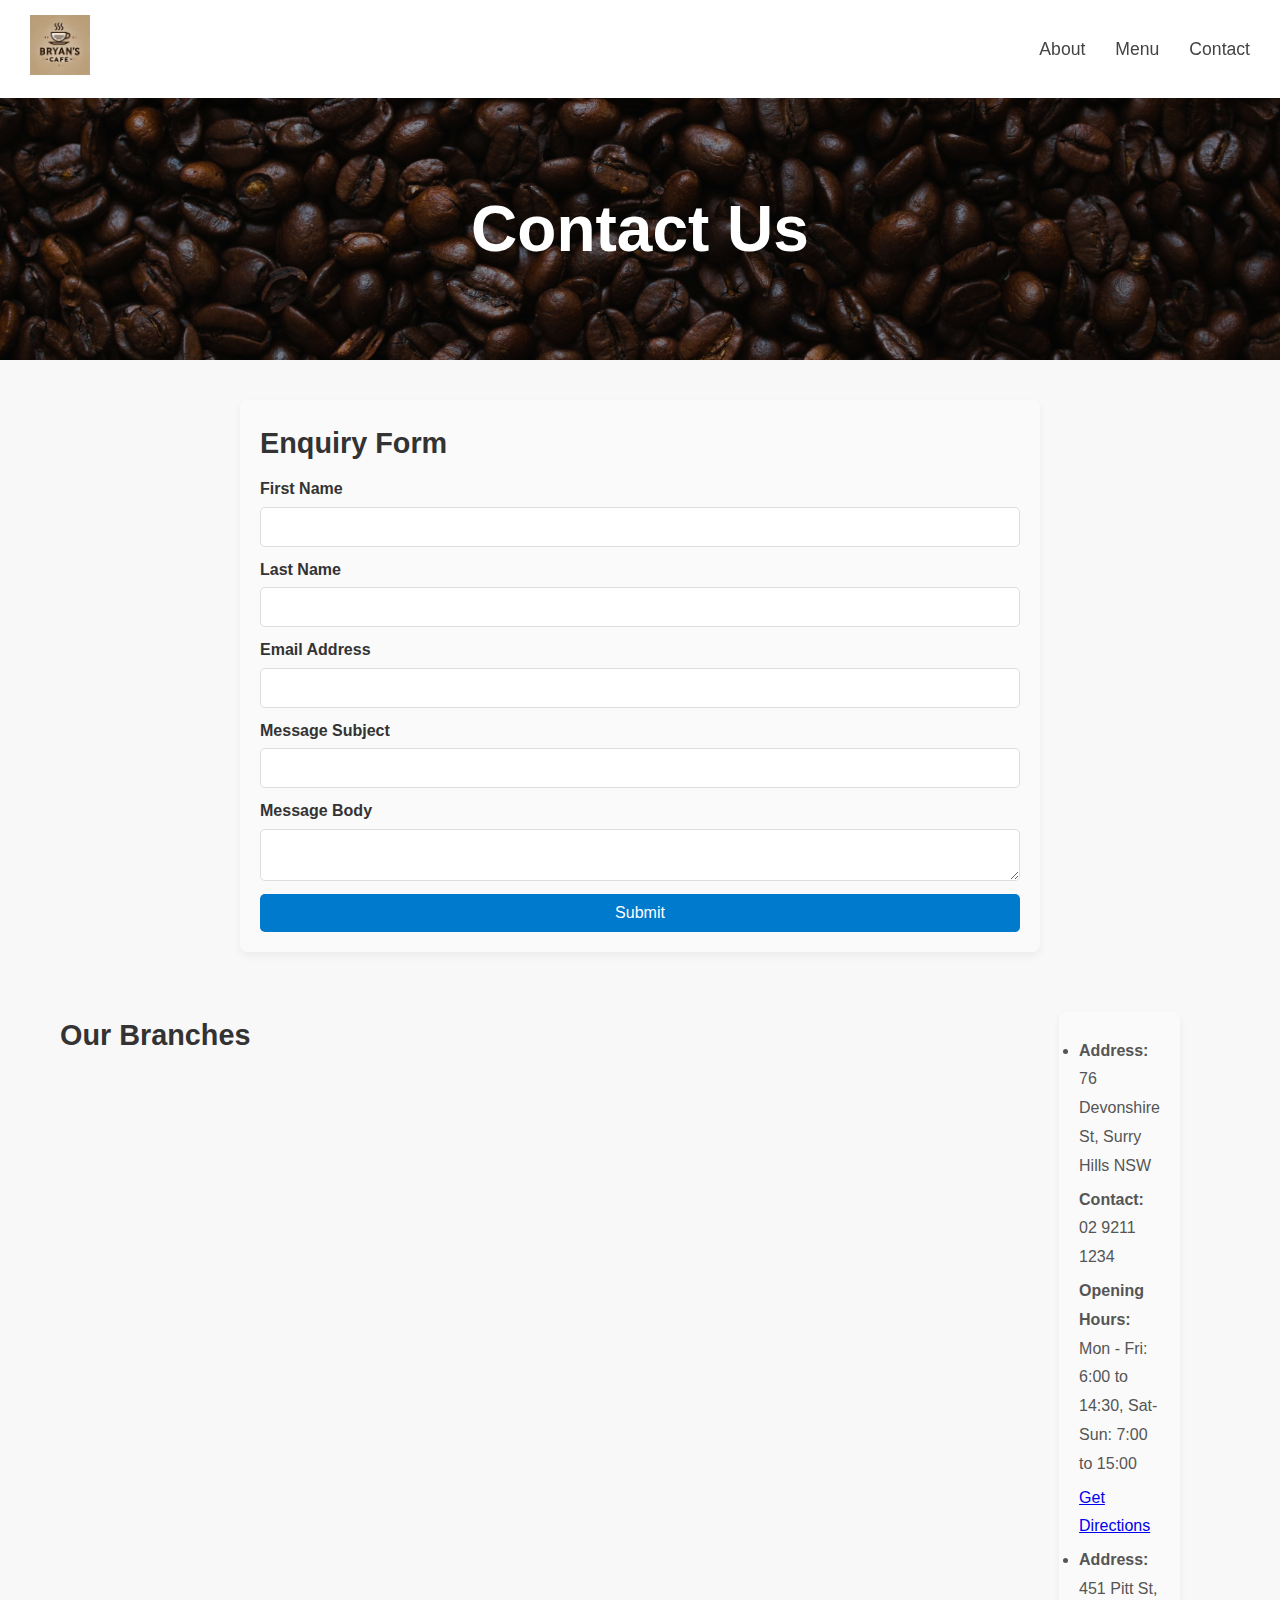
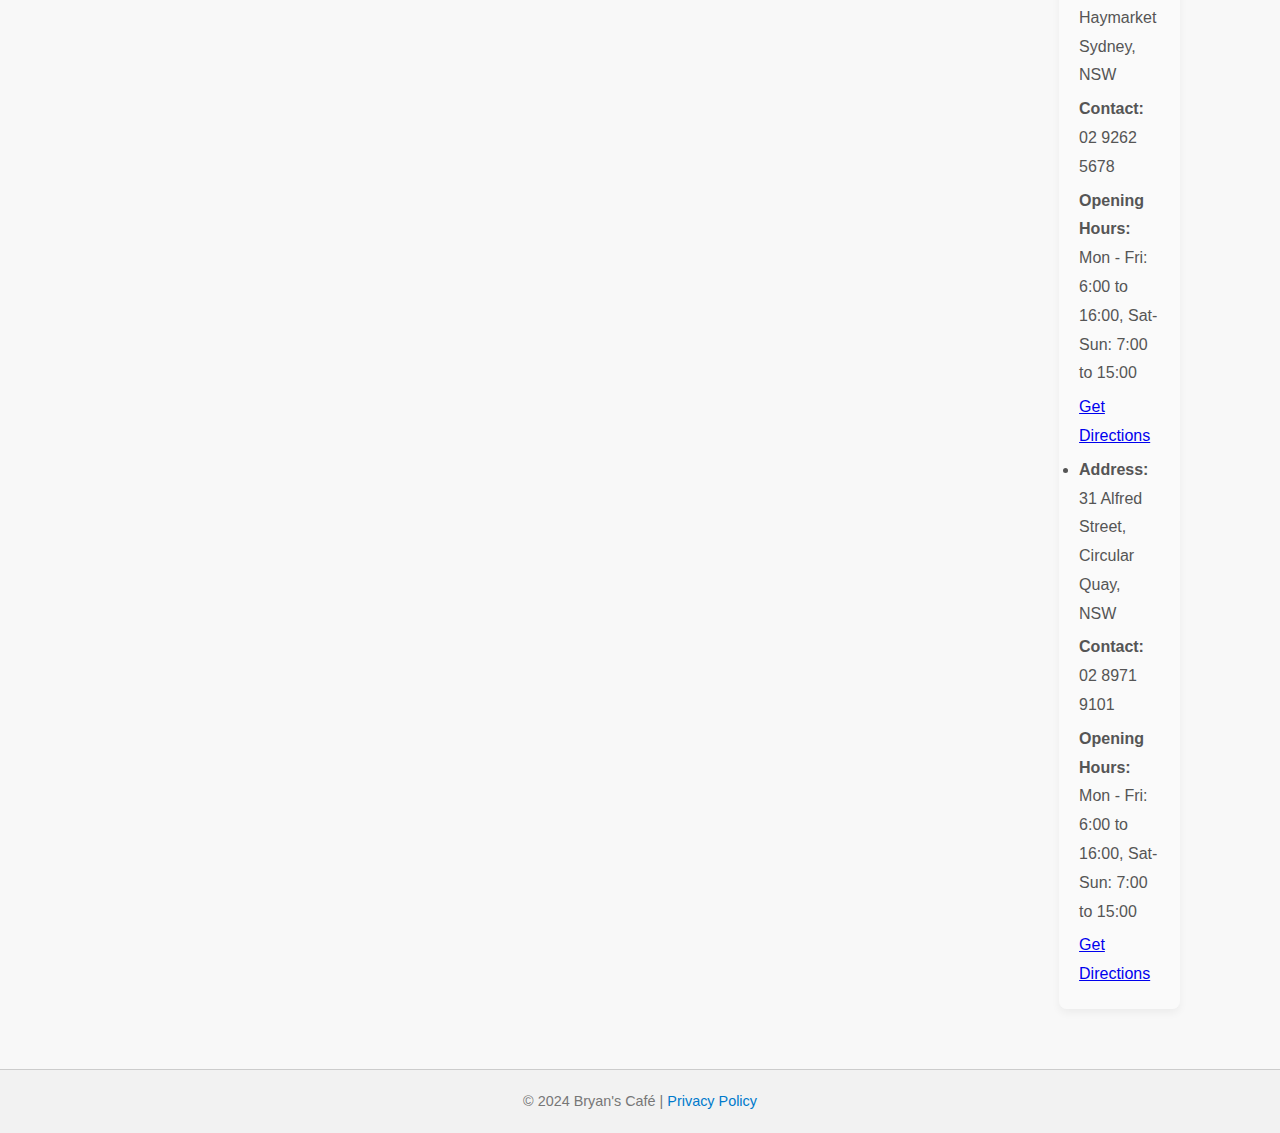
<file: bryanCafe/contact.html>
<!DOCTYPE html>
<html lang="en">
<head>
    <meta charset="UTF-8">
    <meta name="viewport" content="width=device-width, initial-scale=1.0">
    <title>Contact | Bryan's Café</title>
    <link rel="stylesheet" href="style.css">
</head>
<body>

<header>
    <a href="index.html"><img src="logo.webp" alt="Bryan's Café Logo" class="logo"></a>
    <nav>
        <ul class="nav-menu">
            <li><a href="index.html">About</a></li>
            <li><a href="menu.html">Menu</a></li>
            <li><a href="contact.html">Contact</a></li>
        </ul>
    </nav>
</header>

<main>
    <section class="welcome-banner">
        <h1>Contact Us</h1>
    </section>

    <!-- Enquiry Form Section -->
    <div class="enquiry-form">
        <h2>Enquiry Form</h2>
        <form id="contact-form">
            <label for="firstName">First Name</label>
            <input type="text" id="firstName" name="firstName" required>

            <label for="lastName">Last Name</label>
            <input type="text" id="lastName" name="lastName" required>

            <label for="email">Email Address</label>
            <input type="email" id="email" name="email" required>

            <label for="subject">Message Subject</label>
            <input type="text" id="subject" name="subject" required>

            <label for="message">Message Body</label>
            <textarea id="message" name="message" required></textarea>

            <button type="submit">Submit</button>
        </form>
        <p id="form-response" style="display: none;">Your message has been sent!</p>
    </div>

    <!-- Branches Information Section -->
    <div class="branches-info">
        <div class="branches-title">
            <h2>Our Branches</h2>
        </div>
        <div id="branches-container">
            <!-- The branches information from branches.xml will be loaded here -->
        </div>
        <div class="branches-logo">
            <img src="logo.webp" alt="Bryan's Café Logo" class="logo-right">
        </div>
    </div>
</main>

<footer>
    <p>&copy; 2024 Bryan's Café | <a href="privacy-policy.html" target="_blank">Privacy Policy</a></p>
</footer>

<script src="menu.js"></script> <!-- Include the JavaScript file -->
</body>
</html>
</file>
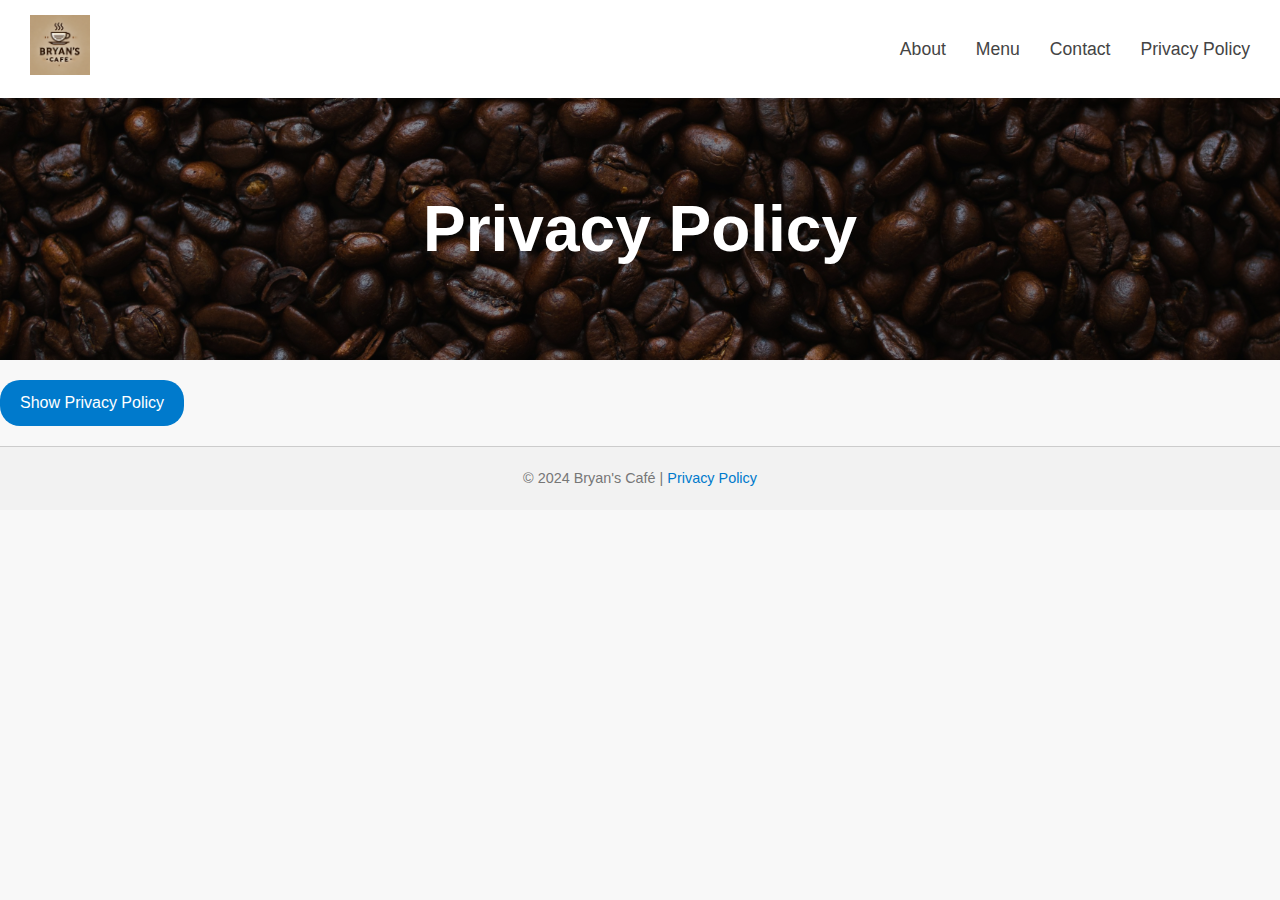
<file: bryanCafe/privacy-policy.html>
<!DOCTYPE html>
<html lang="en">
<head>
    <meta charset="UTF-8">
    <meta name="viewport" content="width=device-width, initial-scale=1.0">
    <title>Privacy Policy | Bryan's Café</title>
    <link rel="stylesheet" href="style.css"> <!-- Collegamento al file CSS principale -->
    <style>
        /* Stili aggiuntivi solo per la privacy policy */
        .privacy-policy {
            display: none; /* Nascosta inizialmente */
            background-color: #f8f8f8;
            padding: 20px;
            max-width: 800px;
            margin: 20px auto;
            border-radius: 8px;
            box-shadow: 0 4px 8px rgba(0, 0, 0, 0.1);
            color: #333;
            line-height: 1.6;
        }

        .privacy-policy h2 {
            font-size: 1.5em;
            margin-bottom: 10px;
        }

        .privacy-policy ul {
            list-style-type: disc;
            margin-left: 20px;
        }

        .show-policy-button {
            display: inline-block;
            padding: 10px 20px;
            background-color: #007acc;
            color: white;
            text-decoration: none;
            border-radius: 20px;
            font-size: 1em;
            font-weight: 500;
            margin: 20px auto;
            text-align: center;
            cursor: pointer;
            transition: background-color 0.3s, transform 0.3s;
        }

        .show-policy-button:hover {
            background-color: #005f99;
            transform: scale(1.05);
        }
    </style>
</head>
<body>

<header>
    <a href="index.html"><img src="logo.webp" alt="Bryan's Café Logo" class="logo"></a>
    <nav>
        <ul class="nav-menu">
            <li><a href="index.html">About</a></li>
            <li><a href="menu.html">Menu</a></li>
            <li><a href="contact.html">Contact</a></li>
            <li><a href="javascript:void(0);" onclick="togglePrivacyPolicy()">Privacy Policy</a></li>
        </ul>
    </nav>
</header>

<main>
    <!-- Banner della Privacy Policy con stile coerente alle altre pagine -->
    <section class="welcome-banner">
        <h1>Privacy Policy</h1>
    </section>

    <!-- Bottone per Mostrare la Privacy Policy -->
    <div class="show-policy-button" onclick="togglePrivacyPolicy()">Show Privacy Policy</div>

    <!-- Contenuto della Privacy Policy, inizialmente nascosto -->
    <div class="privacy-policy" id="privacyPolicyContent">
        <p>At Bryan's Café, we value your privacy and are committed to protecting your personal information. This Privacy Policy outlines how we collect, use, and safeguard your data when you visit our website or interact with us.</p>
        
        <h2>Information We Collect</h2>
        <p>We may collect personal details, such as your name, email address, and message content when you:</p>
        <ul>
            <li>Contact us through the form</li>
            <li>Subscribe to our newsletter</li>
        </ul>

        <h2>How We Use Your Information</h2>
        <p>We use your information to:</p>
        <ul>
            <li>Respond to inquiries</li>
            <li>Send updates if you subscribed to our newsletter</li>
        </ul>
        <p>We do not share your information with third parties, except when required by law.</p>

        <h2>Cookies</h2>
        <p>Our website uses cookies to enhance your experience. You can disable cookies in your browser settings.</p>

        <h2>Data Security</h2>
        <p>We take steps to protect your personal information but cannot guarantee absolute security.</p>

        <h2>Contact Us</h2>
        <p>For any questions, contact us at:</p>
        <ul>
            <li>Email: Bryanscafe98@pls.bu</li>
            <li>Phone: 0987654321</li>
        </ul>
    </div>
</main>

<footer>
    <p>&copy; 2024 Bryan's Café | <a href="javascript:void(0);" onclick="togglePrivacyPolicy()">Privacy Policy</a></p>
</footer>

<script>
    // Funzione per mostrare/nascondere la privacy policy
    function togglePrivacyPolicy() {
        const policyContent = document.getElementById("privacyPolicyContent");
        if (policyContent.style.display === "none" || policyContent.style.display === "") {
            policyContent.style.display = "block";
            document.querySelector(".show-policy-button").innerText = "Hide Privacy Policy";
        } else {
            policyContent.style.display = "none";
            document.querySelector(".show-policy-button").innerText = "Show Privacy Policy";
        }
    }
</script>

</body>
</html>
</file>
<file: bryanCafe/style.css>
/* Base Styling */
* {
    box-sizing: border-box;
    margin: 0;
    padding: 0;
}

body {
    font-family: 'Arial', sans-serif;
    background-color: #f8f8f8;
    color: #333;
    line-height: 1.6;
}

/* Header Styling */
header {
    display: flex;
    justify-content: space-between;
    align-items: center;
    padding: 15px 30px;
    background-color: rgba(255, 255, 255, 0.95);
    box-shadow: 0 4px 8px rgba(0, 0, 0, 0.05);
    position: sticky;
    top: 0;
    z-index: 1000;
}

header img.logo {
    max-height: 60px;
    width: auto;
}

.nav-menu {
    list-style: none;
    display: flex;
    gap: 30px;
}

.nav-menu li a {
    text-decoration: none;
    color: #444;
    font-size: 1.1em;
    font-weight: 500;
    transition: color 0.3s, border-bottom 0.3s;
    padding-bottom: 5px;
}

.nav-menu li a:hover {
    color: #007acc;
    border-bottom: 2px solid #007acc;
}

/* Banner Styling */
.welcome-banner {
    background-image: url('image/chicchi.jpg');
    background-size: cover;
    background-position: center;
    padding: 80px 20px;
    color: white;
    text-align: center;
    font-size: 2em;
    font-weight: 400;
    display: flex;
    flex-direction: column;
    align-items: center;
    justify-content: center;
    position: relative;
    background-color: rgba(0, 0, 0, 0.4);
    background-blend-mode: darken;
}

/* Opening Hours Styling */
.opening-hours {
    position: absolute;
    bottom: 10px;
    right: 15px;
    font-size: 0.4em;
    color: #cccccc;
    margin: 0;
    letter-spacing: 0.5px;
    text-transform: uppercase;
    opacity: 0.8;
    font-weight: normal;
}

/* View Menu Button Styling */
.view-menu-button {
    position: absolute;
    bottom: 10px;
    left: 15px;
    padding: 5px 12px;
    background-color: rgba(255, 255, 255, 0.15);
    color: #fafafa;
    text-decoration: none;
    border: 1px solid rgba(255, 255, 255, 0.6);
    border-radius: 20px;
    font-size: 0.8em;
    font-weight: 500;
    transition: background-color 0.3s, color 0.3s, transform 0.3s;
}

.view-menu-button:hover {
    background-color: #fff;
    color: #333;
    transform: scale(1.05);
    box-shadow: 0 4px 10px rgba(0, 0, 0, 0.2);
}

/* About Section Styling */
.about-section {
    display: flex;
    flex-direction: column;
    gap: 60px;
    padding: 50px 20px;
    max-width: 1200px;
    margin: auto;
}

.about-item {
    display: flex;
    align-items: center;
    gap: 40px;
    justify-content: space-between;
}

.about-image img {
    width: 500px;
    height: 300px;
    object-fit: cover;
    border-radius: 15px;
    box-shadow: 0 4px 10px rgba(0, 0, 0, 0.1);
}

.about-text {
    max-width: 500px;
}

.about-text h2 {
    font-size: 2em;
    font-weight: 400;
    color: #333;
    margin-bottom: 10px;
}

.about-text p {
    font-size: 1.1em;
    color: #555;
    line-height: 1.8;
    text-align: justify;
}

/* Menu Section Styling */
.section-title {
    font-size: 1.5em;
    color: #333;
    margin: 20px 0 10px;
    text-align: center;
}

.menu-items {
    display: flex;
    flex-wrap: wrap;
    gap: 40px;
    justify-content: center;
    padding: 20px;
}

.menu-item {
    width: 300px;
    display: flex;
    flex-direction: column;
    align-items: center;
    text-align: center;
}

.menu-item-image {
    width: 100%;
    height: 200px;
    object-fit: cover;
    border-radius: 10px;
    box-shadow: 0 4px 10px rgba(0, 0, 0, 0.1);
    margin-bottom: 15px;
}

.menu-item-details h3 {
    font-size: 1.3em;
    color: #333;
}

.menu-item-details p {
    font-size: 1em;
    color: #555;
    margin-top: 5px;
}

.price {
    color: #d9534f;
    font-weight: bold;
    margin-top: 10px;
}

/* Enquiry Form Styling */
.enquiry-form {
    max-width: 800px;
    margin: 40px auto;
    padding: 20px;
    background-color: rgba(250, 250, 250, 0.9);
    border-radius: 8px;
    box-shadow: 0 4px 8px rgba(0, 0, 0, 0.05);
}

.enquiry-form h2 {
    font-size: 1.8em;
    color: #333;
    margin-bottom: 10px;
}

.enquiry-form form label {
    display: block;
    font-weight: 600;
    margin-top: 10px;
    color: #333;
}

.enquiry-form form input,
.enquiry-form form textarea,
.enquiry-form form button {
    width: 100%;
    padding: 10px;
    margin-top: 5px;
    font-size: 1em;
    border-radius: 5px;
    border: 1px solid #ddd;
}

.enquiry-form form button {
    background-color: #007acc;
    color: white;
    cursor: pointer;
    border: none;
    transition: background-color 0.3s, transform 0.3s;
}

.enquiry-form form button:hover {
    background-color: #005f99;
    transform: scale(1.05);
}

#form-response {
    margin-top: 15px;
    color: green;
    font-size: 1em;
}

/* Branches Information Section */
.branches-info {
    display: flex;
    align-items: flex-start;
    max-width: 1200px;
    margin: 40px auto;
    padding: 20px;
    gap: 20px; /* Spazio tra contenitore branches e logo */
}

.branches-title {
    width: 100%;
    margin-bottom: 20px;
}

.branches-title h2 {
    font-size: 1.8em;
    color: #333;
    margin: 0;
    text-align: left;
}

#branches-container {
    flex: 2;
    font-size: 1em;
    color: #555;
    line-height: 1.8;
    background-color: rgba(250, 250, 250, 0.9);
    padding: 20px;
    border-radius: 8px;
    box-shadow: 0 4px 8px rgba(0, 0, 0, 0.05);
}

#branches-container p {
    margin: 5px 0;
}

.branches-logo {
    flex: 1;
    max-width: 150px;
    margin-left: 20px;
}

.logo-right {
    width: 100%;
    height: auto;
    opacity: 0.9;
    transition: transform 0.3s ease;
}

.logo-right:hover {
    transform: scale(1.05);
}


.contact-details {
    font-size: 1em;
    color: #555;
    line-height: 1.8;
    background-color: rgba(250, 250, 250, 0.9);
    padding: 20px;
    border-radius: 8px;
    box-shadow: 0 4px 8px rgba(0, 0, 0, 0.05);
}

.contact-details h2 {
    font-size: 2em;
    color: #333;
    margin-bottom: 10px;
}

.contact-details p {
    color: #666;
    margin: 5px 0;
}

/* Get Directions Button Styling */
.get-directions-button {
    display: inline-block;
    margin-top: 20px;
    padding: 10px 20px;
    background-color: #007acc;
    color: white;
    text-decoration: none;
    border-radius: 20px;
    font-size: 1em;
    font-weight: 500;
    transition: background-color 0.3s, transform 0.3s;
}

.get-directions-button:hover {
    background-color: #005f99;
    transform: scale(1.05);
}

/* Footer Styling */
footer {
    background-color: #f2f2f2;
    padding: 20px;
    text-align: center;
    color: #777;
    font-size: 0.9em;
    border-top: 1px solid #ccc;
}

footer a {
    color: #007acc;
    text-decoration: none;
}

footer a:hover {
    text-decoration: underline;
}

/* Responsive Design */
@media (max-width: 768px) {
    .about-item, .contact-info, .branches-info {
        flex-direction: column;
        text-align: center;
    }

    .about-image, .cafe-image, .branches-logo {
        max-width: 80%;
        margin-bottom: 20px;
    }

    .menu-items {
        flex-direction: column;
    }

    .menu-item {
        width: 100%;
    }

    .nav-menu {
        flex-direction: column;
        gap: 15px;
    }

    .welcome-banner, .welcome-banner-about {
        padding: 60px 20px;
    }

    .menu-description, .opening-hours {
        font-size: 0.5em;
    }

    .section-title {
        font-size: 1.2em;
    }

    .get-directions-button {
        font-size: 0.9em;
        padding: 8px 16px;
    }

    .contact-details p {
        font-size: 0.9em;
    }
}
</file>
